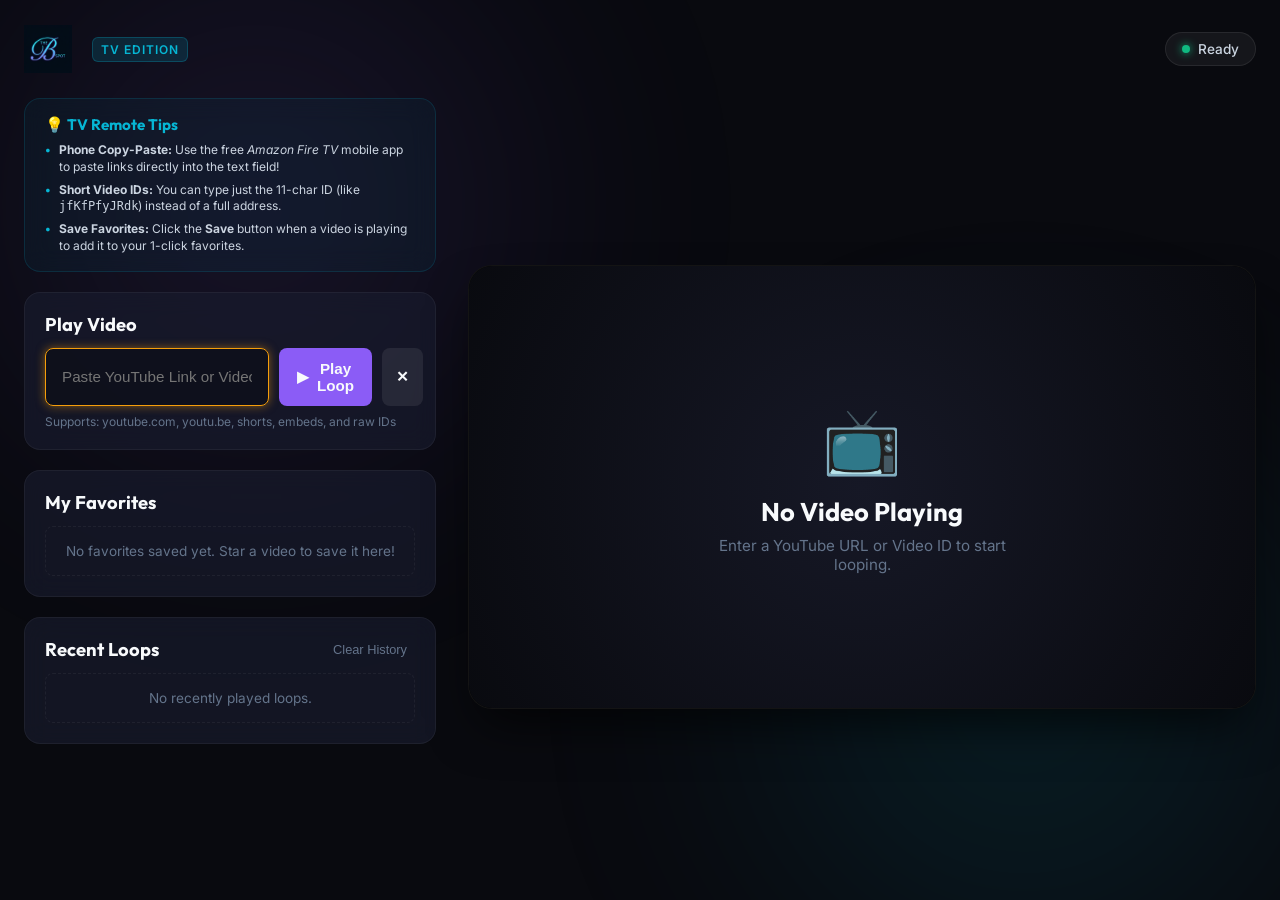
<file: index.html>
<!DOCTYPE html>
<html lang="en">
<head>
  <meta charset="UTF-8">
  <meta name="viewport" content="width=device-width, initial-scale=1.0">
  <meta http-equiv="refresh" content="0; url=/tv/">
  <title>The B Spot - Redirecting...</title>
  <style>
    body {
      background-color: #090a0f;
      color: #cbd5e1;
      font-family: system-ui, -apple-system, sans-serif;
      display: flex;
      justify-content: center;
      align-items: center;
      height: 100vh;
      margin: 0;
    }
    .intro-container {
      text-align: center;
    }
    .loading {
      color: #64748b;
      font-size: 0.95rem;
      margin-top: 12px;
    }
  </style>
  <script>
    window.location.href = "/tv/";
  </script>
</head>
<body>
  <div class="intro-container">
    <img src="logo.png" alt="The B Spot Logo" style="height: 100px; width: auto; object-fit: contain;">
    <div class="loading">Redirecting to TV Player...</div>
  </div>
</body>
</html>
</file>
<file: tv/style.css>
/* CSS Variables for Premium Design Tokens */
:root {
  --color-bg-darkest: #090a0f;
  --color-bg-dark: #121420;
  --color-bg-card: rgba(26, 29, 46, 0.65);
  --color-bg-card-hover: rgba(35, 39, 62, 0.85);
  --color-bg-input: rgba(14, 16, 27, 0.9);
  
  --color-primary: #8b5cf6;       /* Violet */
  --color-primary-glow: rgba(139, 92, 246, 0.4);
  --color-secondary: #06b6d4;     /* Cyan */
  --color-secondary-glow: rgba(6, 182, 212, 0.4);
  --color-focus: #f59e0b;         /* Amber/Yellow for high-contrast focus on TV */
  --color-focus-glow: rgba(245, 158, 11, 0.5);
  
  --color-text-bright: #f8fafc;
  --color-text-normal: #cbd5e1;
  --color-text-muted: #64748b;
  --color-danger: #ef4444;
  
  --border-radius-sm: 8px;
  --border-radius-md: 16px;
  --border-radius-lg: 24px;
  
  --transition-smooth: all 0.2s cubic-bezier(0.25, 0.8, 0.25, 1);
}

/* Base resets */
* {
  box-sizing: border-box;
  margin: 0;
  padding: 0;
  -webkit-font-smoothing: antialiased;
}

body {
  font-family: 'Inter', system-ui, -apple-system, sans-serif;
  background-color: var(--color-bg-darkest);
  color: var(--color-text-normal);
  min-height: 100vh;
  overflow-x: hidden;
  position: relative;
}

/* Background Glow Effects */
.bg-glow {
  position: fixed;
  width: 60vw;
  height: 60vw;
  border-radius: 50%;
  filter: blur(120px);
  z-index: -1;
  opacity: 0.15;
  pointer-events: none;
}

.bg-glow-1 {
  background: radial-gradient(circle, var(--color-primary) 0%, transparent 70%);
  top: -20%;
  left: -10%;
}

.bg-glow-2 {
  background: radial-gradient(circle, var(--color-secondary) 0%, transparent 70%);
  bottom: -20%;
  right: -10%;
}

/* Main Container Layout */
.app-container {
  display: flex;
  flex-direction: column;
  height: 100vh;
  padding: 24px;
  max-width: 1920px;
  margin: 0 auto;
}

/* Header styling */
.app-header {
  display: flex;
  justify-content: space-between;
  align-items: center;
  margin-bottom: 24px;
  height: 50px;
}

.logo-section {
  display: flex;
  align-items: center;
  gap: 12px;
}

.logo-img {
  height: 48px;
  width: auto;
  object-fit: contain;
  display: block;
}

.badge {
  font-size: 0.75rem;
  font-weight: 600;
  text-transform: uppercase;
  letter-spacing: 1px;
  background-color: rgba(6, 182, 212, 0.15);
  color: var(--color-secondary);
  padding: 4px 8px;
  border-radius: 6px;
  border: 1px solid rgba(6, 182, 212, 0.25);
  margin-left: 8px;
}

/* Status Bar */
.status-bar {
  display: flex;
  align-items: center;
  gap: 8px;
  background-color: rgba(255, 255, 255, 0.05);
  padding: 8px 16px;
  border-radius: 50px;
  font-size: 0.85rem;
  font-weight: 500;
  border: 1px solid rgba(255, 255, 255, 0.08);
}

.status-dot {
  width: 8px;
  height: 8px;
  border-radius: 50%;
  background-color: #10b981; /* Green */
  box-shadow: 0 0 8px #10b981;
}

.status-bar.playing .status-dot {
  background-color: var(--color-secondary);
  box-shadow: 0 0 8px var(--color-secondary);
}

.status-bar.loading .status-dot {
  background-color: var(--color-focus);
  box-shadow: 0 0 8px var(--color-focus);
  animation: pulse-glow 1.5s infinite;
}

@keyframes pulse-glow {
  0%, 100% { opacity: 0.5; }
  50% { opacity: 1; }
}

/* Main Layout Grid */
.main-layout {
  display: grid;
  grid-template-columns: 420px 1fr;
  gap: 24px;
  flex: 1;
  min-height: 0; /* Important for inner grid scrolling */
}

/* Panel Containers */
.dashboard-panel {
  display: flex;
  flex-direction: column;
  gap: 20px;
  overflow-y: auto;
  padding-right: 8px;
  scrollbar-width: thin;
  scrollbar-color: rgba(255, 255, 255, 0.1) transparent;
}

/* Custom scrollbars for clean look */
.dashboard-panel::-webkit-scrollbar {
  width: 6px;
}
.dashboard-panel::-webkit-scrollbar-thumb {
  background: rgba(255, 255, 255, 0.15);
  border-radius: 3px;
}

.player-panel {
  display: flex;
  flex-direction: column;
  justify-content: center;
  min-height: 0;
}

/* Premium Card Glassmorphism */
.card {
  background: var(--color-bg-card);
  backdrop-filter: blur(12px);
  -webkit-backdrop-filter: blur(12px);
  border: 1px solid rgba(255, 255, 255, 0.05);
  border-radius: var(--border-radius-md);
  padding: 20px;
  transition: var(--transition-smooth);
}

.card h2 {
  font-family: 'Outfit', sans-serif;
  font-size: 1.15rem;
  font-weight: 700;
  margin-bottom: 12px;
  color: var(--color-text-bright);
}

/* Search Form */
.search-form {
  display: flex;
  gap: 10px;
}

#video-url {
  flex: 1;
  background-color: var(--color-bg-input);
  border: 1px solid rgba(255, 255, 255, 0.1);
  border-radius: var(--border-radius-sm);
  color: var(--color-text-bright);
  padding: 12px 16px;
  font-size: 0.95rem;
  transition: var(--transition-smooth);
}

#video-url:focus {
  outline: none;
  border-color: var(--color-focus);
  box-shadow: 0 0 10px var(--color-focus-glow);
}

.btn {
  display: inline-flex;
  align-items: center;
  justify-content: center;
  gap: 8px;
  border-radius: var(--border-radius-sm);
  font-weight: 600;
  font-size: 0.95rem;
  padding: 12px 18px;
  cursor: pointer;
  border: none;
  transition: var(--transition-smooth);
}

.btn-primary {
  background-color: var(--color-primary);
  color: var(--color-text-bright);
}

.btn-secondary {
  background-color: rgba(255, 255, 255, 0.08);
  color: var(--color-text-bright);
  padding: 12px 14px;
}

/* Spatial Focus Rules (Crucial for TV Remote D-pad) */
.btn:focus,
.ctrl-btn:focus,
.collection-item:focus,
#btn-clear-history:focus,
.hud-btn:focus {
  outline: none !important;
  transform: scale(1.05);
  background-color: var(--color-focus) !important;
  color: #000000 !important;
  box-shadow: 0 0 20px var(--color-focus-glow) !important;
  border-color: var(--color-focus) !important;
  z-index: 10;
}

/* Hover fallbacks */
.btn:hover {
  opacity: 0.9;
  transform: translateY(-1px);
}

.input-hint {
  font-size: 0.75rem;
  color: var(--color-text-muted);
  margin-top: 8px;
}

/* TV Remote Tips Card */
.tips-card {
  background: rgba(6, 182, 212, 0.05) !important;
  border-color: rgba(6, 182, 212, 0.15) !important;
  padding: 16px 20px !important;
}

.tips-card h2 {
  color: var(--color-secondary) !important;
  font-size: 0.95rem !important;
  margin-bottom: 8px !important;
}

.tips-list {
  list-style: none;
  font-size: 0.75rem;
  color: var(--color-text-normal);
  line-height: 1.4;
  display: flex;
  flex-direction: column;
  gap: 6px;
}

.tips-list li {
  position: relative;
  padding-left: 14px;
}

.tips-list li::before {
  content: "•";
  position: absolute;
  left: 0;
  color: var(--color-secondary);
  font-weight: bold;
}

/* Now Playing Custom Controls Card */
.controls-card {
  display: none; /* Shown dynamically in JS */
}

body.video-active .controls-card {
  display: block;
  animation: slide-in 0.3s ease-out;
}

@keyframes slide-in {
  from { opacity: 0; transform: translateY(-10px); }
  to { opacity: 1; transform: translateY(0); }
}

.control-toolbar {
  display: grid;
  grid-template-columns: repeat(5, 1fr);
  gap: 8px;
}

.ctrl-btn {
  display: flex;
  flex-direction: column;
  align-items: center;
  justify-content: center;
  gap: 6px;
  background-color: rgba(255, 255, 255, 0.05);
  border: 1px solid rgba(255, 255, 255, 0.05);
  border-radius: var(--border-radius-sm);
  padding: 10px 4px;
  color: var(--color-text-normal);
  cursor: pointer;
  transition: var(--transition-smooth);
}

.ctrl-btn .icon {
  font-size: 1.25rem;
}

.ctrl-btn .label {
  font-size: 0.7rem;
  font-weight: 500;
  text-transform: uppercase;
}

.ctrl-btn.active {
  background-color: rgba(6, 182, 212, 0.15);
  border-color: rgba(6, 182, 212, 0.4);
  color: var(--color-secondary);
}

/* Lists and Collections (History and Favorites) */
.card-header-row {
  display: flex;
  justify-content: space-between;
  align-items: center;
  margin-bottom: 12px;
}

.card-header-row h2 {
  margin-bottom: 0;
}

.btn-text-only {
  background: none;
  border: none;
  color: var(--color-text-muted);
  font-size: 0.8rem;
  font-weight: 500;
  cursor: pointer;
  padding: 4px 8px;
  border-radius: 4px;
  transition: var(--transition-smooth);
}

.btn-text-only:hover {
  color: var(--color-danger);
}

.collections-list {
  display: flex;
  flex-direction: column;
  gap: 8px;
  max-height: 220px;
  overflow-y: auto;
}

.empty-state {
  font-size: 0.85rem;
  color: var(--color-text-muted);
  text-align: center;
  padding: 16px 8px;
  border: 1px dashed rgba(255, 255, 255, 0.05);
  border-radius: var(--border-radius-sm);
}

.collection-item {
  display: flex;
  align-items: center;
  gap: 12px;
  background-color: rgba(255, 255, 255, 0.02);
  border: 1px solid rgba(255, 255, 255, 0.04);
  border-radius: var(--border-radius-sm);
  padding: 8px 12px;
  cursor: pointer;
  text-align: left;
  transition: var(--transition-smooth);
  width: 100%;
}

.collection-thumb {
  width: 50px;
  height: 38px;
  background-size: cover;
  background-position: center;
  border-radius: 4px;
  flex-shrink: 0;
}

.collection-details {
  flex: 1;
  min-width: 0;
  display: flex;
  flex-direction: column;
  gap: 2px;
}

.collection-title {
  font-size: 0.85rem;
  font-weight: 500;
  color: var(--color-text-bright);
  white-space: nowrap;
  overflow: hidden;
  text-overflow: ellipsis;
}

.collection-meta {
  font-size: 0.7rem;
  color: var(--color-text-muted);
}

.btn-remove-item {
  background: none;
  border: none;
  color: var(--color-text-muted);
  font-size: 1rem;
  cursor: pointer;
  padding: 4px 8px;
  border-radius: 4px;
}

.btn-remove-item:hover {
  color: var(--color-danger);
  background-color: rgba(239, 68, 68, 0.1);
}

/* Video Player Panel */
.player-wrapper {
  position: relative;
  width: 100%;
  aspect-ratio: 16 / 9;
  background-color: #000000;
  border-radius: var(--border-radius-lg);
  border: 1px solid rgba(255, 255, 255, 0.08);
  box-shadow: 0 25px 50px -12px rgba(0, 0, 0, 0.7);
  overflow: hidden;
}

#youtube-player {
  position: absolute;
  top: 0;
  left: 0;
  width: 100%;
  height: 100%;
  border: none;
  display: none; /* Displayed dynamically in JS */
}

/* Player Placeholder */
.player-placeholder {
  position: absolute;
  top: 0;
  left: 0;
  width: 100%;
  height: 100%;
  display: flex;
  align-items: center;
  justify-content: center;
  background: radial-gradient(circle, #161826 0%, #090a0f 100%);
  text-align: center;
  padding: 24px;
  z-index: 2;
  transition: opacity 0.4s ease;
}

.placeholder-icon {
  font-size: 4rem;
  margin-bottom: 16px;
  display: block;
}

.placeholder-content h3 {
  font-family: 'Outfit', sans-serif;
  font-size: 1.6rem;
  color: var(--color-text-bright);
  margin-bottom: 8px;
}

.placeholder-content p {
  font-size: 0.95rem;
  color: var(--color-text-muted);
  max-width: 320px;
  margin: 0 auto;
}

/* Theater Mode Styles */
body.theater-active .app-container {
  padding: 0;
  margin: 0;
  max-width: 100%;
}

body.theater-active .app-header,
body.theater-active .dashboard-panel {
  display: none !important;
}

body.theater-active .main-layout {
  grid-template-columns: 1fr;
  gap: 0;
  padding: 0;
  height: 100vh;
}

body.theater-active .player-panel {
  height: 100vh;
}

body.theater-active .player-wrapper {
  aspect-ratio: auto;
  width: 100vw;
  height: 100vh;
  border-radius: 0;
  border: none;
}

/* Theater HUD (Heads-Up Display) Overlay */
.theater-hud {
  position: absolute;
  top: 0;
  left: 0;
  width: 100%;
  height: 100%;
  z-index: 50;
  display: flex;
  flex-direction: column;
  justify-content: space-between;
  background: linear-gradient(to bottom, rgba(0,0,0,0.85) 0%, rgba(0,0,0,0) 30%, rgba(0,0,0,0) 70%, rgba(0,0,0,0.85) 100%);
  padding: 40px;
  opacity: 0;
  pointer-events: none;
  transition: opacity 0.3s ease;
}

/* Show HUD when active class is present */
.theater-hud.hud-visible {
  opacity: 1;
  pointer-events: auto;
}

.hud-top {
  display: flex;
  align-items: center;
  gap: 16px;
}

.hud-logo {
  font-family: 'Outfit', sans-serif;
  font-size: 1.5rem;
  font-weight: 800;
  color: var(--color-secondary);
  text-shadow: 0 2px 4px rgba(0, 0, 0, 0.5);
}

.hud-video-title {
  font-size: 1.25rem;
  font-weight: 600;
  color: var(--color-text-bright);
  white-space: nowrap;
  overflow: hidden;
  text-overflow: ellipsis;
  max-width: 60%;
  text-shadow: 0 2px 4px rgba(0, 0, 0, 0.5);
}

.hud-bottom {
  display: flex;
  flex-direction: column;
  align-items: center;
  gap: 16px;
}

.hud-controls {
  display: flex;
  gap: 16px;
  background-color: rgba(20, 22, 33, 0.95);
  border: 1px solid rgba(255, 255, 255, 0.1);
  padding: 12px 24px;
  border-radius: 50px;
  box-shadow: 0 10px 30px rgba(0,0,0,0.8);
}

.hud-btn {
  display: inline-flex;
  align-items: center;
  gap: 8px;
  background-color: rgba(255, 255, 255, 0.08);
  border: 1px solid rgba(255, 255, 255, 0.05);
  color: var(--color-text-bright);
  padding: 10px 20px;
  border-radius: 25px;
  font-size: 0.9rem;
  font-weight: 600;
  cursor: pointer;
  transition: var(--transition-smooth);
}

.hud-btn.active {
  background-color: rgba(6, 182, 212, 0.2);
  border-color: var(--color-secondary);
  color: var(--color-secondary);
}

.hud-btn.danger {
  background-color: rgba(239, 68, 68, 0.2);
  border-color: rgba(239, 68, 68, 0.3);
  color: #fca5a5;
}

.hud-hint {
  font-size: 0.8rem;
  color: var(--color-text-muted);
  text-shadow: 0 1px 2px rgba(0, 0, 0, 0.8);
}

/* Responsiveness for tablet/mobile if viewed there */
@media (max-width: 1024px) {
  .main-layout {
    grid-template-columns: minmax(0, 1fr);
    height: auto;
  }
  .app-container {
    height: auto;
    overflow-y: auto;
    width: 100%;
    max-width: 100vw;
  }
  .player-panel {
    margin-bottom: 20px;
    min-width: 0;
  }
  .dashboard-panel {
    overflow-y: visible;
    min-width: 0;
  }
  .card {
    min-width: 0;
  }
  .collections-list {
    min-width: 0;
  }
  .collection-item-row {
    min-width: 0;
    width: 100%;
  }
  .collection-item {
    min-width: 0;
    flex: 1;
  }
}

/* Mobile responsive styles for iPhone and other small screens */
@media (max-width: 576px) {
  .app-container {
    padding: 16px 12px;
  }
  
  .app-header {
    flex-direction: column;
    height: auto;
    gap: 12px;
    margin-bottom: 20px;
  }
  
  .logo-section {
    flex-direction: row;
    align-items: center;
    justify-content: center;
    width: 100%;
  }

  .logo-img {
    height: 36px;
  }

  .badge {
    margin-left: 4px;
    font-size: 0.7rem;
  }

  .status-bar {
    padding: 6px 12px;
    font-size: 0.8rem;
  }
  
  .card {
    padding: 16px 12px;
  }
  
  .card h2 {
    font-size: 1.05rem;
  }

  .search-form {
    flex-wrap: wrap;
    gap: 8px;
    width: 100%;
  }

  #video-url {
    flex: 1 1 100%;
    min-width: 0;
    padding: 10px 14px;
    font-size: 0.9rem;
  }

  #btn-play-submit {
    flex: 1;
    min-width: 0;
    padding: 10px 14px;
    font-size: 0.9rem;
  }

  #btn-clear-input {
    flex: 0 0 44px;
    min-width: 0;
    padding: 10px;
    font-size: 0.9rem;
  }
  
  .control-toolbar {
    grid-template-columns: repeat(3, 1fr);
    gap: 6px;
  }
  
  .ctrl-btn {
    padding: 8px 2px;
  }

  .ctrl-btn .icon {
    font-size: 1.1rem;
  }

  .ctrl-btn .label {
    font-size: 0.65rem;
  }
  
  .hud-controls {
    flex-wrap: wrap;
    justify-content: center;
    border-radius: 20px;
    padding: 10px 16px;
    gap: 6px;
  }
  
  .hud-btn {
    padding: 8px 14px;
    font-size: 0.8rem;
  }
  
  .hud-video-title {
    font-size: 1rem;
    max-width: 80%;
  }
}
</file>
